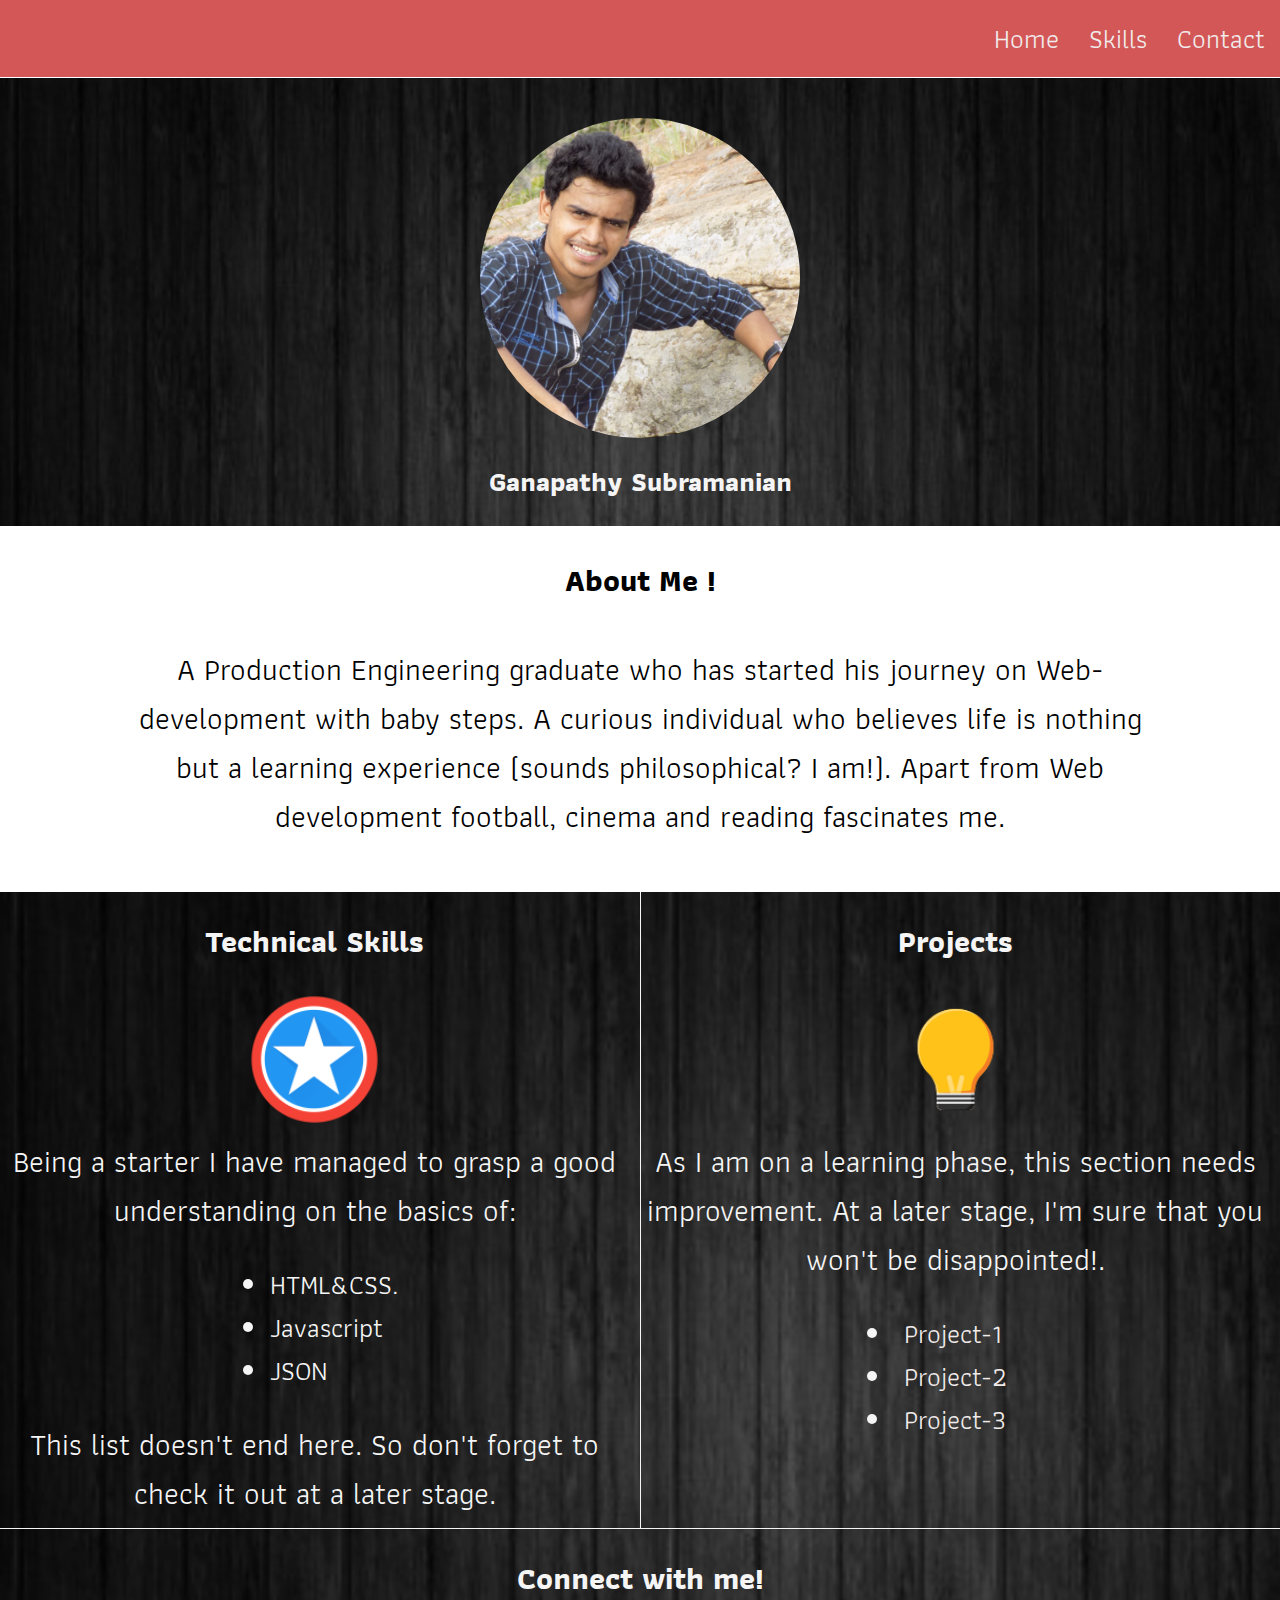
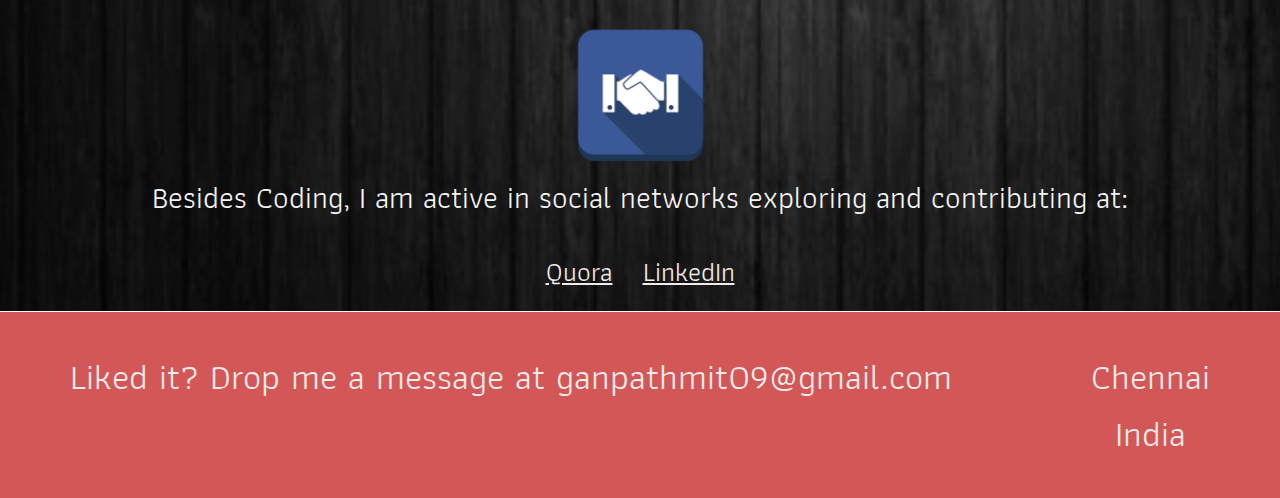
<file: index.html>
<!DOCTYPE html>
<html lang="en">
<head>
<title>My Portfolio</title>
<link rel="stylesheet" href="portfolio.css">
<link href="https://fonts.googleapis.com/css?family=Athiti" rel="stylesheet">
<meta name="viewport" content="width=device-width, initial-scale=1.0">
</head>
<body>
		<div class="container">
			<div class="menu">
				<ul>
					<li> <a href="#nav-1">Home</a> </li>
			    	<li> <a href="#nav-2">Skills</a></li>
			    	<li> <a href="#nav-3">Contact</a></li>
				</ul>
				
			</div>
		</div>
		<div class="banner" id="nav-1">
		<div class="photo-content">
		<img src="assignment-pics/DSCN5279.JPG" class="rounded">
				<h2> Ganapathy Subramanian </h2>
		</div>
		</div>
		<div class="primary-content">

			<div class="intro">
				<h1> About Me !</h1>
					<p> A Production Engineering graduate who has started his journey on Web-development with baby steps. A curious individual who believes life is nothing but a learning experience (sounds philosophical? I am!). Apart from Web development football, cinema and reading fascinates me.</p>  
				</div>
		</div>
		<div class="sec-menu" id="nav-2">

				<div class="first-two">
				<div class="tech-skill">
				<h2> Technical Skills </h2>
					<img src="assignment-pics/1499036596_Captain_America.png" alt="skill-image"  class= "img-adjust">
				  <p> Being a starter I have managed to grasp a good understanding on the basics of:</p>
				  	<ul>
				  		<li>HTML&CSS.</li>
				  		<li>Javascript </li>
				  		<li>JSON</li>
				  	</ul>
				  <p> This list doesn't end here. So don't forget to check it out at a later stage.</p> 
				</div>  	<!--tech-skill ends !-->

				<div class="project">
					<h2> Projects</h2>
						<img src="assignment-pics/1499032804_06_Idea.png" class= "img-adjust">
						<p> As I am on a learning phase, this section needs improvement. At a later stage, I'm sure that you won't be disappointed!.</p>
						<ul>
							<li><a href="#"> Project-1 </a></li>
							<li><a href="#"> Project-2 </a></li>
							<li><a href="#"> Project-3 </a></li>
						</ul>
				</div> 		<!-- project ends !-->
				</div>	<!-- First-two ends !-->

				<div class="connect-me">
					<h2> Connect with me!</h2>
						<img src="assignment-pics/1499036930_handshake.png"  class= "img-adjust">
					<p> Besides Coding, I am active in social networks exploring and contributing at:</p>
					  <ul>
					  	 <li><a href="https://www.quora.com/profile/Ganapathy-Subramanian-64"> Quora</a></li>
					  	 <li><a href="https://www.linkedin.com/in/ganapathy-subramanian-440111142/"> LinkedIn </a></li>
					  </ul>

					  </div> <!--connect-me ends !-->

				</div> <!-- Sec-menu ends !-->

				<footer id="nav-3">
					<p>Liked it? Drop me a message at ganpathmit09@gmail.com</p>
					<ul><li>Chennai</li><li>India</li></ul>
				</footer>

</body>
</html>
</file>
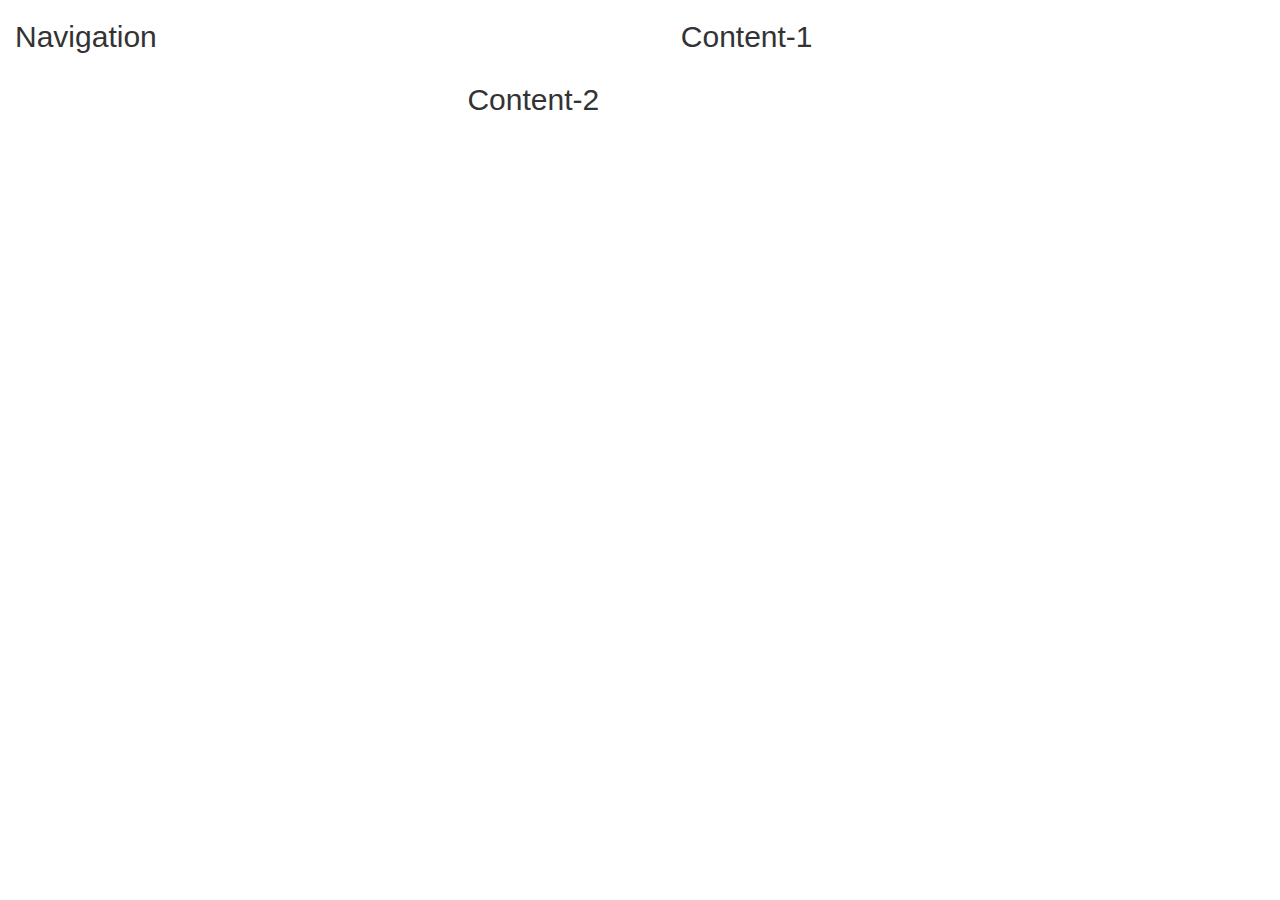
<file: assignment-pics/layoutshift.html>
<!DOCTYPE html>
<html lang="en">
<head>
<title>Layout-Shifter</title>
<meta name="viewport" content="width=device-width, initial-scale=1.0">
<link href="https://fonts.googleapis.com/css?family=Athiti" rel="stylesheet">
<!-- Latest compiled and minified CSS -->
<link rel="stylesheet" href="https://maxcdn.bootstrapcdn.com/bootstrap/3.3.7/css/bootstrap.min.css" integrity="sha384-BVYiiSIFeK1dGmJRAkycuHAHRg32OmUcww7on3RYdg4Va+PmSTsz/K68vbdEjh4u" crossorigin="anonymous">
<link rel="stylesheet" href="C:\Users\Ragul\Desktop\my-resume-html\Assignment-2\layoutshift.css">



</head>
<body>
		<div class="container-fluid">
			<div class="row">
				<div class = "col-sm-12 col-md-2 col-lg-2 navigation">
					<h2 class="no-margin"> Navigation </h2>
				</div>
				<!-- Contents start -->

				<div class= "col-xs-12 col-sm-12 col-md-10 col-lg-10 content-1 item">
					<h2 class="text-center"> Content-1 </h2>
				</div>
				<div class="col-xs-12 col-sm-12 col-md-10 col-lg-10 content-2 item">
					<h2 class="text-center"> Content-2 </h2>
				</div>
			</div>    <!-- Content ends-->
		</div>  <!--Container ends-->
</body>
</html>
</file>
<file: portfolio.css>
body {
	padding: 0;
	font-family:'Athiti', sans-serif;
	font-size: 18px;
	margin: 0px 0px;
}

.container {
	display: flex;
	flex-wrap: wrap;
	width: 100%;
	flex-direction: row;
	position: fixed;
	top: 0;
	border-bottom: 1px solid white;
	background-color: #d35757;
}

.menu {
	display:flex;
	flex-wrap: wrap;
	width: 100%;
    justify-content: center;
	
}
.menu ul {
	padding: 0px;
	display: flex;
	margin: 0px;
}
.menu li {
	list-style-type: none;
	padding: 15px;
	
	
}


.menu a {
	text-decoration: none;
	color: #f1ebeb;
	font-size: 0.9em;
	font-weight: 400;
	display: inline-block;
	transition: 0.5s;
	 border-top: 2px solid #d35757;
  border-bottom: 2px solid #d35757;
	
}
.menu a:hover {
	border-top: 2px solid #ffffff;
  border-bottom: 2px solid #ffffff;
}


.banner {
	display:flex;
	background-image:url("assignment-pics/black_background_wood-t2.jpg");
	background-repeat: no-repeat;
	background-size: cover;
	width: 100%;
	min-height: 150px;
	margin-top: 3.36em;
	justify-content: center;
	}

.photo-content {
	display: flex;
	flex-direction: column;
	height: 50%;
	margin-top:40px; 
	align-items: center;
	}

.photo-content h2 {
	font-size: 1em;
	color: whitesmoke;
}

.rounded {
	border-radius: 50%;
	width:25%;
}
	
.primary-content {
	display: flex;
	flex-direction: row;
	width: 80%;
	justify-content: center;
	margin: 20px auto;
    background-color: white;
}

.intro {
	display: flex;
	flex-wrap: wrap;
	flex-direction: column;
	color: black;
	
}

.intro h1 {
margin: 0px;
text-align: center;
font-size: 1em;
padding: 10px;
}

.intro p {
		font-size: 1em;
	text-align: center;
}

.sec-menu {
	display:flex;
	flex-direction: column;
    width: 100%;
    background-image: url(assignment-pics/black_background_wood-t2.jpg);
    background-repeat: no-repeat;
    background-size: cover;
    color: whitesmoke;

}

.first-two {
	display: flex;
    flex-direction: column;
    width: 100%;
	}

	.img-adjust {
		width: 15vmin;
	}


.tech-skill {
		display: flex;
		flex-direction: column;
		width: 100%;
		align-items: center;
	}

.tech-skill h2 {
	font-size: 1.3em;
}

.tech-skill p {
		font-size: 1em;
		margin: 10px 10px;
		text-align: center;
	}

.tech-skill li {
		font-size: 1em;
		list-style-type: disc;
	}


.project {
		display: flex;
		flex-direction: column;
		width: 100%;
	border-width: 1px 0px;
    border-style: solid;
    align-items: center;
    margin: 0px ;
	}

.project p {
	font-size: 1em;
    text-align: center; 
    margin: 10px 10px;
	}

.project h2{
	font-size: 1.3em;
}

.project ul {
	padding-left: 0px;
}

.project li {
	list-style-type: disc;
	font-size: 1em;
}

.project a {
	text-decoration: none;
	color:#f1ebeb;
	padding: 0px 10px;
}

.connect-me {
	display: flex;
    flex-direction: column;
    width: 100%;
    align-items: center;
    border-width: 1px 0px;
    border-style: solid;
}
.connect-me h2{
	font-size: 1.3em;
}

.connect-me p {
	font-size: 1em;
    margin: 10px 10px;
    text-align: center;
}

.connect-me ul {
	display: flex;
	padding-left: 0px;
}

.connect-me li {
	list-style-type: none;
	font-size: 1em;
}


.connect-me a {
	text-decoration: underline;
	color: #f1ebeb;
	padding: 10px 15px;
}
	footer {
	display: flex;
	flex-direction: column;
	width: 100%;
	background-color: #d35757;
	color: #f1ebeb;
	text-align: center;
	font-size: 4vmin;
}

 footer ul {
    	padding: 0px;
    }

footer li {
	list-style-type: none;
	color: #f1ebeb;
}

@media screen and (min-width: 481px) and (max-width: 992px) {

	.container {
		justify-content: center;
	}
	.menu {
	justify-content: flex-end;
}
	.menu a {
		font-size: 1.2em;
	}
	.banner {
		margin-top: 3.85em;
	}

	.photo-content h2 {
		font-size: 1.5em;
	}

.intro h1 {
	font-size: 1.4em;
}
	.intro p {
		font-size: 1.6em;
	}


	.tech-skill p {
		
		font-size: 1.6em;
	}

	.tech-skill li {
	font-size: 1.4em;
}


	.project p {
	font-size: 1.6em;
}

	.project li {
	font-size: 1.4em;
}

	.connect-me p {
	font-size: 1.6em;
}

.connect-me li {
	list-style-type: none;
	font-size: 1.4em;
}

footer {
	align-items: center;
	/*font-size: 1.2em*/;
}
}

@media screen and (min-width: 993px) {


	.container {
		justify-content: center;
	}

		.menu {
	justify-content: flex-end;
}
	.menu a {
	font-size: 1.5em;
}
.banner {
	margin-top: 4.34em;
}

.photo-content h2 {
	font-size: 1.5em;
}

	.intro h1 {
font-size: 1.7em;
}

	.intro p {
	font-size: 1.7em;
	text-align: center;
}
	.first-two {
	display: flex;
	flex-direction: row;

	}


	.tech-skill {

	width: 50%;
}


.tech-skill h2{
	font-size: 1.7em;
}

.tech-skill p {
	font-size: 1.7em;
	margin: 10px 5px;
	text-align: center;
}

.tech-skill li {
	list-style-type: disc;
	font-size: 1.5em;
}

.project {
	display: flex;
	flex-direction: column;
	width: 50%;
	align-items: center;    
	margin: 0px 10px;
    border-width: 0px 0px 0px 1px;
    border-style: solid;
}
	.project p {
	font-size: 1.7em;
	text-align: center;
	margin: 10px 5px;
}
.project h2 {
	font-size: 1.7em;
}

.project li {
	list-style-type: disc;
	font-size: 1.5em;
}

.connect-me {
    border-width: 1px 0px;
    border-style: solid;
}
	.connect-me h2 {
	font-size: 1.7em;
}

.connect-me p {
	font-size: 1.7em;
}
	.connect-me li {
	font-size: 1.5em;
}

	footer {
	display: flex;
	flex-direction: row;
	justify-content: space-around;
	/*font-size: 1.5em;*/
}
	footer ul {
	padding-left: 0px;
}

}
</file>
